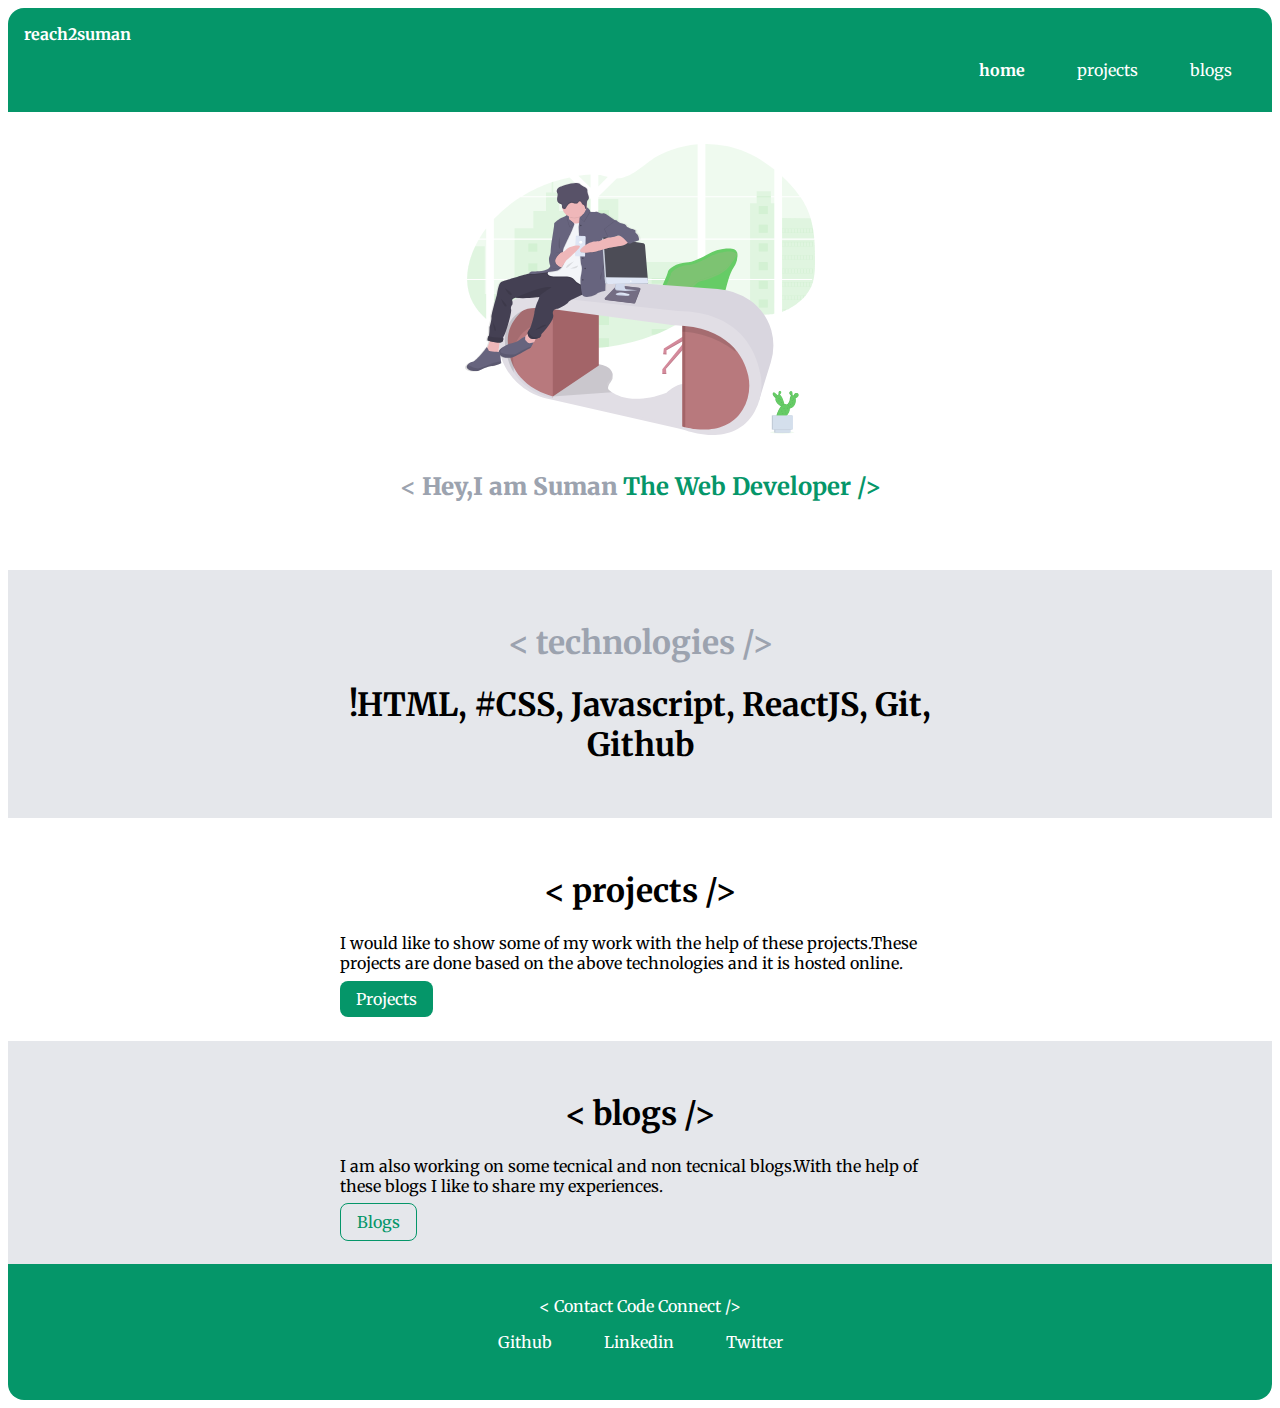
<file: index.html>
<!DOCTYPE html>
<html lang="en">
<head>
    <meta charset="UTF-8">
    <meta name="viewport" content="width=device-width, initial-scale=1.0">
    <title>suman-ghosh</title>
    <link href="style.css" rel="stylesheet" />
</head>
<body>
    <nav class="navigation container">
        <div class="nav-brand">reach2suman</div>
        <ul class="list-non-bullet nav-pills">
            <li class="list-item-inline">
                <a class="link link-active" href="/">home</a>

            </li>
            <li class="list-item-inline">
                <a class="link " href="/project.html">projects</a>
            </li>
            <li class="list-item-inline">
                <a class="link " href="/blogs.html">blogs</a>
            </li>
        </ul>
    </nav>
    <header class="hero">
        <img  class="hero-img" src="images/hero.svg" />
        <h2 class="hero-heading"> < <strong>Hey,I am Suman</strong><span style="color: var(--primary-color);"> The Web Developer /></span></h2>
    </header>

    <section class="section ow">
        <div class="container container-center">
            <h1> <span style="color: #9CA3AF" > < technologies /> </h1>
            <h1>  !HTML, #CSS, Javascript, ReactJS, Git, Github</h1>
        </div>
        
    </section>
    <section class="section">
        <div class="container container-center">
            <h1> < projects /> </h1>
            <p>
                I would like to show some of my work with the help of these projects.These projects are done based on the above technologies and it is hosted online.
            </p>
            <a class="link link-primary" href="/project.html">Projects</a>
        </div>
    </section>
    
    <section class="section ow">
        <div class="container container-center">
            <h1>< blogs /> </h1>
            <p>I am also working on some tecnical and non tecnical blogs.With the help of these blogs I like to share my experiences.</p>
            <a class="link link-secondary" href="/blogs.html">Blogs</a>
        </div>
        
    </section>

    <footer class="footer">
        
        <div class="footer-header"> < Contact Code Connect /> </div>
            
            <ul class="social-links list-non-bullet ">
                <li class="list-item-inline"><a class="link" href="https://github.com/Sumanbitw">Github</a></li>
                <li class="list-item-inline"><a class="link" href="https://www.linkedin.com/in/suman-ghosh1996">Linkedin</a></li>
                <li class="list-item-inline"><a class="link" href="https://twitter.com/s_ghosh96">Twitter</a></li>
            </ul>
    </footer>
</body>
</html>
</file>
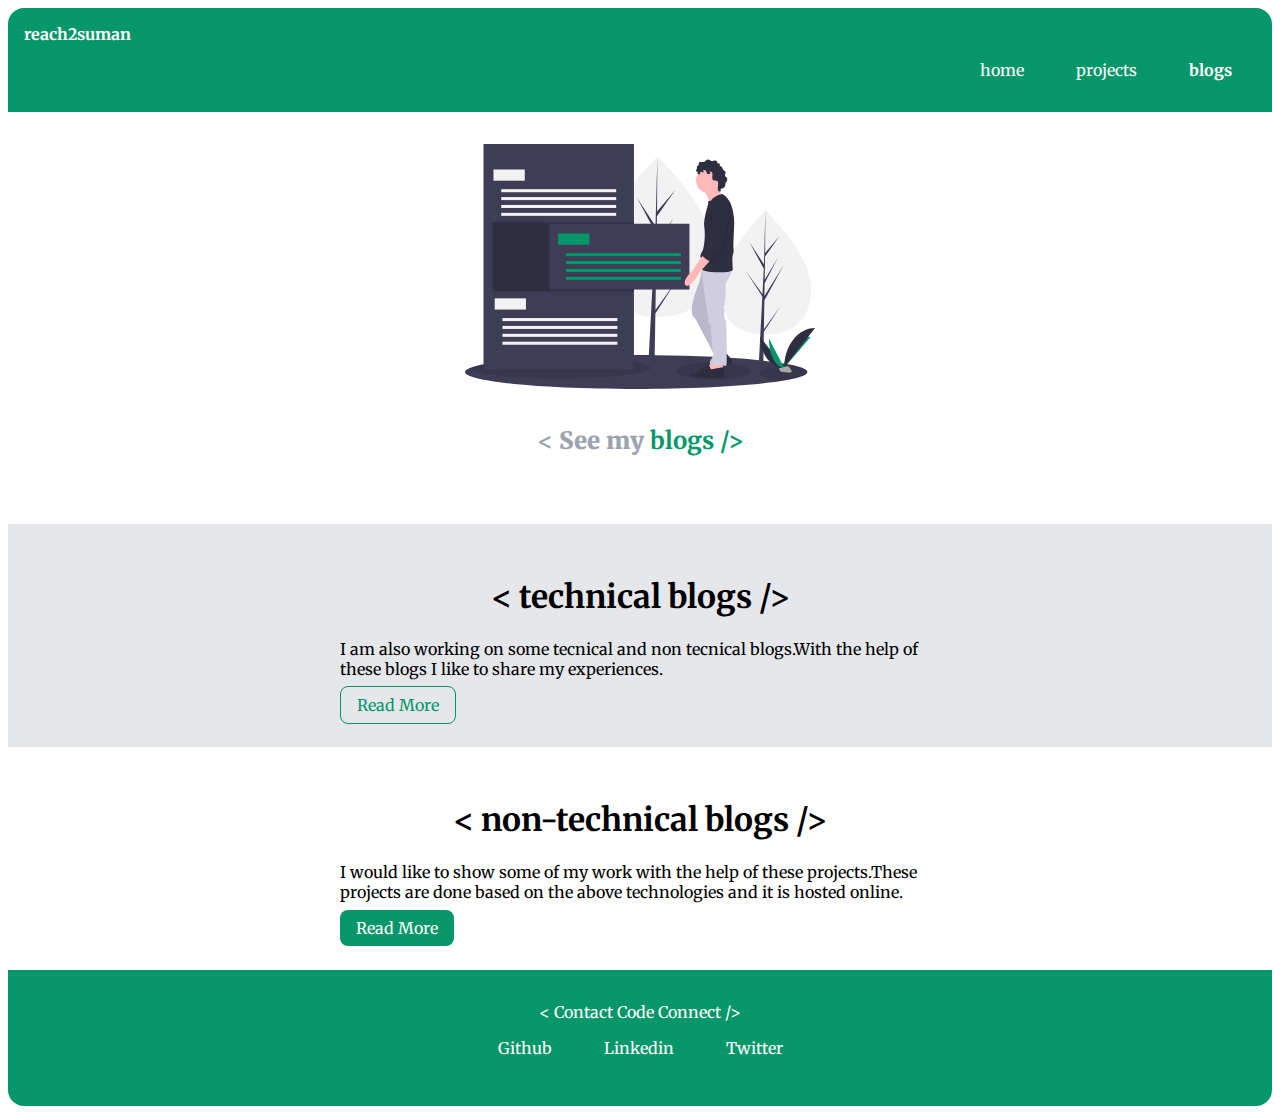
<file: blogs.html>
<!DOCTYPE html>
<html lang="en">
<head>
    <meta charset="UTF-8">
    <meta name="viewport" content="width=device-width, initial-scale=1.0">
    <title>suman-ghosh-blogs</title>
    <link href="style.css" rel="stylesheet">
</head>
<body>
    <nav class="navigation container">
        <div class="nav-brand">reach2suman</div>
        <ul class="list-non-bullet nav-pills">
            <li class="list-item-inline">
                <a class="link " href="/">home</a>

            </li>
            <li class="list-item-inline">
                <a class="link " href="/project.html">projects</a>
            </li>
            <li class="list-item-inline">
                <a class="link link-active" href="/blogs.html">blogs</a>
            </li>
        </ul>
    </nav>
    <header class="hero">
        <img  class="hero-img" src="images/blogger.svg" />
        <h2 class="hero-heading"> < <strong>See my</strong><span style="color: var(--primary-color);"> blogs /></span></h2>
    </header>
    <section class="section ow">
        <div class="container container-center">
            <h1>< technical blogs /> </h1>
            <p>I am also working on some tecnical and non tecnical blogs.With the help of these blogs I like to share my experiences.</p>
            <a class="link link-secondary" href="/">Read More</a>
        </div>
        
    </section>
    <section class="section">
        <div class="container container-center">
            <h1> < non-technical blogs /> </h1>
            <p>
                I would like to show some of my work with the help of these projects.These projects are done based on the above technologies and it is hosted online.
            </p>
            <a class="link link-primary" href="/">Read More</a>
        </div>
    </section>
    <footer class="footer">
        
        <div class="footer-header"> < Contact Code Connect /> </div>
            
            <ul class="social-links list-non-bullet ">
                <li class="list-item-inline"><a class="link" href="https://github.com/Sumanbitw">Github</a></li>
                <li class="list-item-inline"><a class="link" href="https://www.linkedin.com/in/suman-ghosh1996">Linkedin</a></li>
                <li class="list-item-inline"><a class="link" href="https://twitter.com/s_ghosh96">Twitter</a></li>
            </ul>
    </footer>
</body>
</html>
</file>
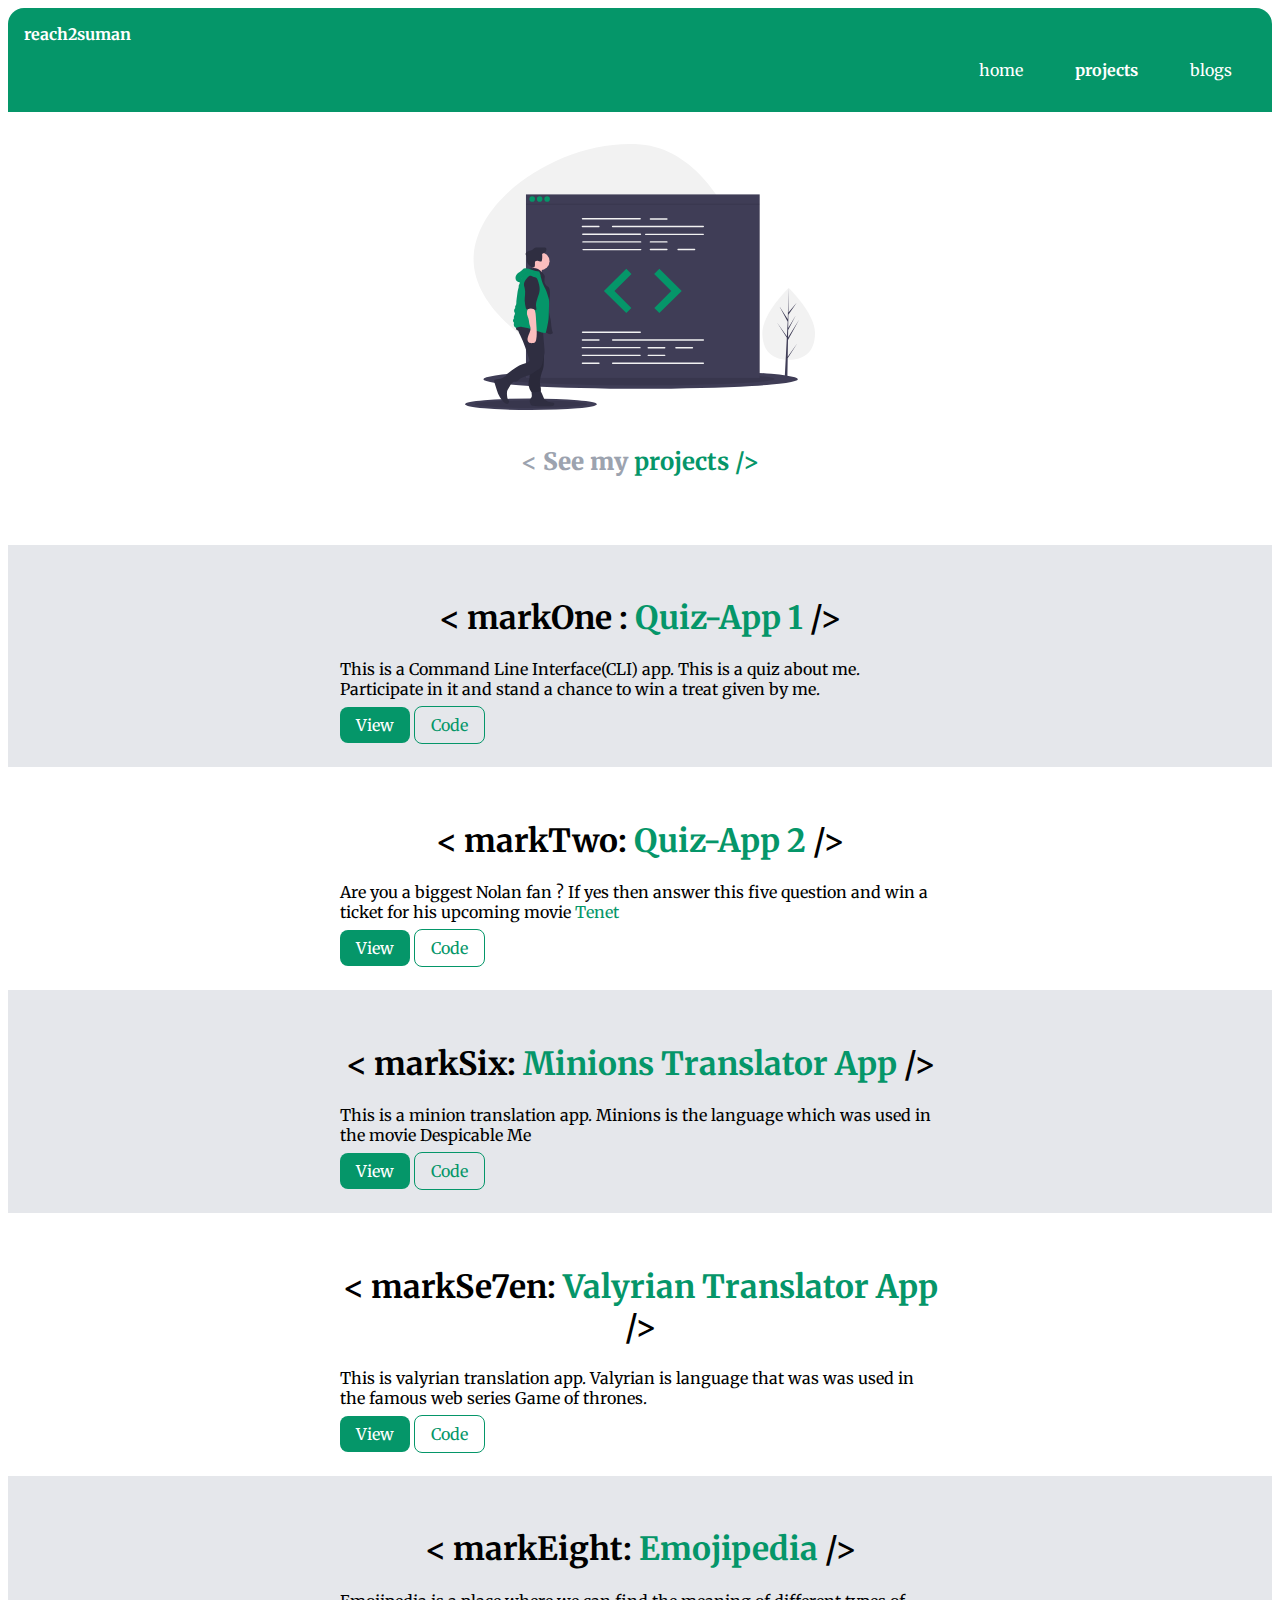
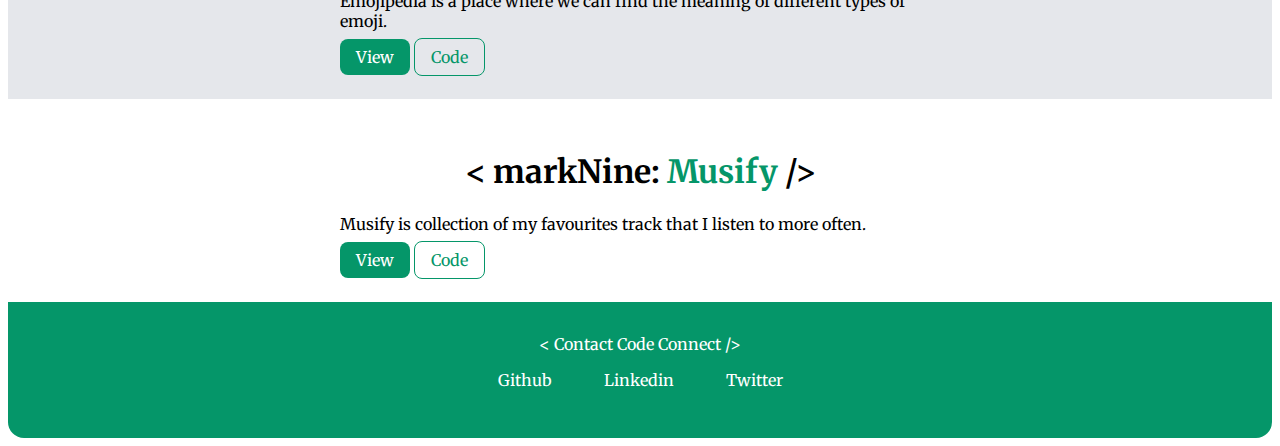
<file: project.html>
<!DOCTYPE html>
<html lang="en">
<head>
    <meta charset="UTF-8">
    <meta name="viewport" content="width=device-width, initial-scale=1.0">
    <title>suman-ghosh-projects</title>
    <link href="style.css" rel="stylesheet" >
</head>
<body>
    <nav class="navigation container">
        <div class="nav-brand">reach2suman</div>
        <ul class="list-non-bullet nav-pills">
            <li class="list-item-inline">
                <a class="link " href="/">home</a>

            </li>
            <li class="list-item-inline">
                <a class="link link-active" href="/project.html">projects</a>
            </li>
            <li class="list-item-inline">
                <a class="link " href="/blogs.html">blogs</a>
            </li>
        </ul>
    </nav>
    <header class="hero">
        <img  class="hero-img" src="images/coder.svg" />
        <h2 class="hero-heading"> < <strong>See my</strong><span style="color: var(--primary-color);"> projects /></span></h2>
    </header>
    <section class="section ow">
        <div class="container container-center">
    <h1>< markOne : <span style="color:#059669 ;">Quiz-App 1</span>  /> </h1>
            <p>This is a Command Line Interface(CLI) app. This is a quiz about me. Participate in it and stand a chance to win a treat given by me.</p>
            <a class="link link-primary" href="https://repl.it/@Sachinbitw96/Quiz-App?embed=1&output=1#index.js">View</a>
            <a class="link link-secondary" href="https://github.com/Sumanbitw/markOne">Code</a>
        </div>
        
    </section>
    <section class="section">
        <div class="container container-center">
            <h1> < markTwo: <span style="color: #059669;">Quiz-App 2</span> /> </h1>
            <p>
                Are you a biggest Nolan fan ? If yes then answer this five question and win a ticket for his upcoming movie <span style="color: #059669;">Tenet</span>  
            </p>
            <a class="link link-primary" href="https://repl.it/@Sachinbitw96/Quiz-App-2?embed=1&output=1">View</a>
            <a class="link link-secondary" href="https://github.com/Sumanbitw/markTwo">Code</a>
        </div>
    </section>
    
    <section class="section ow">
        <div class="container container-center">
            <h1>< markSix: <span style="color: #059669;">Minions Translator App</span> /> </h1>
            <p>This is a minion translation app. Minions is the language which was used in the movie Despicable Me </p>
            <a class="link link-primary" href="/">View</a>
            <a class="link link-secondary" href="https://github.com/Sumanbitw/markSix">Code</a>
        </div>
        
    </section>
    <section class="section">
        <div class="container container-center">
            <h1> < markSe7en: <span style="color: #059669;">Valyrian Translator App</span> /> </h1>
            <p>
                This is valyrian translation app. Valyrian is language that was was used in the famous web series Game of thrones.
            </p>
            <a class="link link-primary" href="/">View</a>
            <a class="link link-secondary" href="https://github.com/Sumanbitw/markSeven">Code</a>
        </div>
    </section>
    <section class="section ow">
        <div class="container container-center">
            <h1>< markEight: <span style="color: #059669;">Emojipedia</span> /> </h1>
            <p>Emojipedia is a place where we can find the meaning of different types of emoji.</p>
            <a class="link link-primary" href="https://npvfi.csb.app/">View</a>
            <a class="link link-secondary" href="https://github.com/Sumanbitw/markEight">Code</a>
            
        </div>
        
    </section>
    <section class="section">
        <div class="container container-center">
            <h1> < markNine: <span style="color: #059669;">Musify</span> /> </h1>
            <p>
                Musify is collection of my favourites track that I listen to more often.
            </p>
            <a class="link link-primary" href="/">View</a>
            <a class="link link-secondary" href="https://github.com/Sumanbitw/markNine">Code</a>
        </div>
    </section>
    <footer class="footer">
        
        <div class="footer-header"> < Contact Code Connect /> </div>
            
            <ul class="social-links list-non-bullet ">
                <li class="list-item-inline"><a class="link" href="https://github.com/Sumanbitw">Github</a></li>
                <li class="list-item-inline"><a class="link" href="https://www.linkedin.com/in/suman-ghosh1996">Linkedin</a></li>
                <li class="list-item-inline"><a class="link" href="https://twitter.com/s_ghosh96">Twitter</a></li>
            </ul>
    </footer>
</body>
</html>
</file>
<file: style.css>
@import url('https://fonts.googleapis.com/css2?family=Merriweather:wght@300&display=swap');
body{
    font-family: 'Merriweather', serif;
}
:root{
    --primary-color: #059669;
    --dark-grey : #9CA3AF;
    --background: #A7F3D0;

}




.container{
    padding-left: 1rem;
    padding-right: 1rem;
}
.container-center{
    margin: auto;
    max-width: 600px;
}

.link{
    box-sizing: border-box;
    text-decoration: none;
    padding: 0.5rem 1rem;
    margin-top: 1rem;
    margin-bottom: 1rem;

}

.link-primary{
    background-color: var(--primary-color);
    color:white;
    border-radius: 0.5rem;
}

.link-secondary{
    color: var(--primary-color);
    border-radius: 0.5rem;
    border: 1px solid var(--primary-color);
}

hr{
    margin: 2rem 0.5rem;
}
.list-non-bullet{
    list-style: none;
}

.list-item-inline{
    display: inline;
    padding: 0rem 0.5rem;
}

.navigation{
    background-color: var(--primary-color);
    color: white;
    padding: 1rem;
    border-top-left-radius: 1rem;
    border-top-right-radius: 1rem;
}

.navigation .nav-brand{
    font-weight: bold;

}

.navigation .nav-pills{
    text-align: right;
}


.navigation .link{
    color: white;
}

.navigation .link-active{
    font-weight: bold;
}

.hero{
    padding: 2rem;
}

.hero .hero-img{
    max-width: 350px;
    margin: auto;
    display: block;
}

.hero .hero-heading{
    padding: 1rem;
    color: #9CA3AF;
    text-align: center;
}

.section{
    padding: 2rem;
}

.section h1{
    text-align: center;
}

.ow{
    background-color: #E5E7EB;
}

.footer{
    background-color: var(--primary-color);
    color: white;
    padding: 2rem 1rem;
    text-align: center;
    border-bottom-left-radius: 1rem;
    border-bottom-right-radius: 1rem;
    

}

.footer .link{
    color: white;
}

.footer ul{
    padding-inline-start: 0px;
}
</file>
